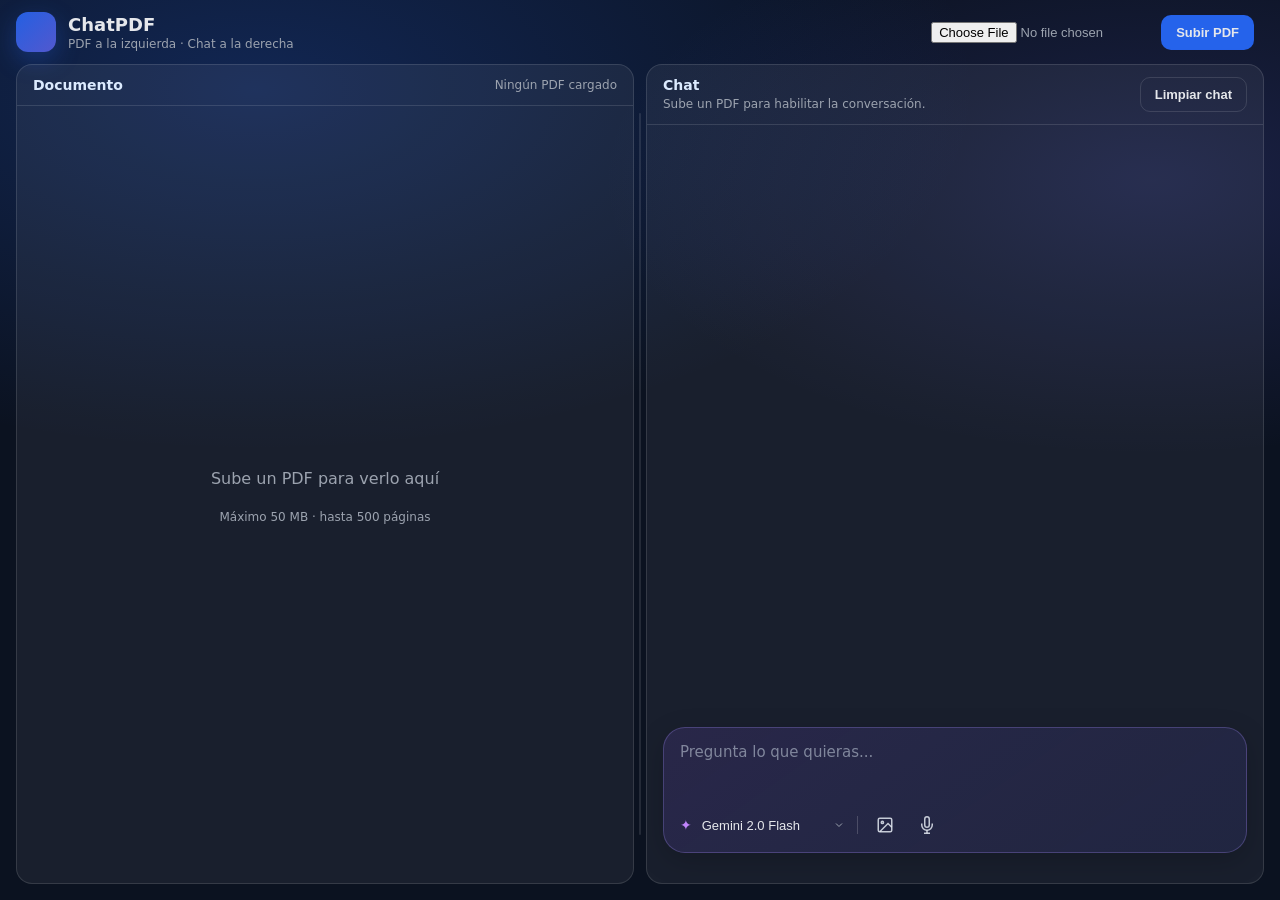
<file: templates/index.html>
<!doctype html>
<html lang="es">
  <head>
    <meta charset="UTF-8" />
    <meta name="viewport" content="width=device-width, initial-scale=1.0" />
    <title>ChatPDF - Conversa con tu PDF</title>
    <link rel="stylesheet" href="/static/style.css?v=7" />
  </head>
  <body>
    <div class="app-shell">
      <header class="topbar">
        <div class="brand">
          <div class="brand-mark"></div>
          <div>
            <h1>ChatPDF</h1>
            <p>PDF a la izquierda · Chat a la derecha</p>
          </div>
        </div>

        <div class="topbar-actions">
          <input id="pdfFile" type="file" accept="application/pdf" class="file-input" />
          <button id="btnUpload" class="btn primary" type="button">Subir PDF</button>
          <span id="uploadStatus" class="status" aria-live="polite"></span>
        </div>
      </header>

      <div class="split-shell">
        <main class="split-layout">
          <section class="panel panel-pdf">
            <div class="panel-header">
              <h2>Documento</h2>
              <span id="pdfFilename" class="filename">Ningún PDF cargado</span>
            </div>

            <div id="pdfPlaceholder" class="pdf-placeholder">
              <p>Sube un PDF para verlo aquí</p>
              <p class="muted">Máximo 50 MB · hasta 500 páginas</p>
            </div>

            <iframe
              id="pdfViewer"
              class="pdf-viewer hidden"
              title="Visor de PDF"
            ></iframe>
          </section>

          <section class="panel panel-chat">
            <div class="chat-header">
              <div class="chat-title">
                <h2>Chat</h2>
                <div id="chatHint" class="hint">Sube un PDF para habilitar la conversación.</div>
              </div>
              <div class="chat-controls">
                <button id="btnNewChat" class="btn ghost" type="button">Limpiar chat</button>
              </div>
            </div>

            <div id="messages" class="messages" aria-live="polite"></div>

            <div id="typing" class="typing" style="display:none;">
              <span></span><span></span><span></span>
            </div>

            <div id="imagePreview" class="image-preview hidden">
              <img id="imagePreviewImg" alt="Vista previa" />
              <button id="btnRemoveImage" class="btn ghost btn-small" type="button">Quitar imagen</button>
            </div>

            <div class="composer-wrap">
              <div class="composer-box">
                <div class="composer-input-wrap">
                  <textarea
                    id="questionInput"
                    class="composer-input"
                    rows="2"
                    placeholder="Pregunta lo que quieras..."
                  ></textarea>

                  <button id="btnSend" class="btn primary composer-send" type="button" aria-label="Enviar consulta">
                    Enviar
                  </button>
                </div>

                <div class="composer-bar">
                  <span class="composer-star" aria-hidden="true">✦</span>

                  <select id="modelSelect" class="composer-model" aria-label="Modelo de IA">
                    <option value="gemini" selected>Gemini 2.0 Flash</option>
                    <option value="grok">Grok · Llama 3.3 70B</option>
                  </select>

                  <span class="composer-divider" aria-hidden="true"></span>

                  <button id="btnAttachImage" class="composer-icon" type="button" title="Adjuntar imagen">
                    <svg width="18" height="18" viewBox="0 0 24 24" fill="none" stroke="currentColor" stroke-width="2">
                      <rect x="3" y="3" width="18" height="18" rx="2" />
                      <circle cx="8.5" cy="8.5" r="1.5" />
                      <path d="M21 15l-5-5L5 21" />
                    </svg>
                  </button>

                  <button id="btnMic" class="composer-icon" type="button" title="Consulta por voz">
                    <svg width="18" height="18" viewBox="0 0 24 24" fill="none" stroke="currentColor" stroke-width="2">
                      <path d="M12 1a3 3 0 0 0-3 3v8a3 3 0 0 0 6 0V4a3 3 0 0 0-3-3z" />
                      <path d="M19 10v2a7 7 0 0 1-14 0v-2" />
                      <line x1="12" y1="19" x2="12" y2="23" />
                      <line x1="8" y1="23" x2="16" y2="23" />
                    </svg>
                  </button>

                  <input id="imageInput" type="file" accept="image/jpeg,image/png,image/webp,image/gif" hidden />
                </div>
              </div>
            </div>

            <div id="chatError" class="error" role="alert"></div>
          </section>
        </main>

        <div
          id="splitResizer"
          class="split-resizer"
          role="separator"
          aria-orientation="vertical"
          aria-label="Redimensionar paneles"
          tabindex="0"
          title="Arrastra para ajustar el tamaño"
        >
          <div class="split-resizer-grip" aria-hidden="true">
            <svg width="16" height="16" viewBox="0 0 24 24" fill="none" stroke="currentColor" stroke-width="2" stroke-linecap="round">
              <path d="M8 12H4" />
              <path d="M20 12h-4" />
              <path d="M12 8V4" />
              <path d="M12 20v-4" />
              <circle cx="12" cy="12" r="1.5" fill="currentColor" stroke="none" />
            </svg>
          </div>
        </div>
      </div>
    </div>

    <script>
      window.__APP__ = {
        chatEndpoint: "/chat",
        uploadEndpoint: "/upload",
      };
    </script>
    <script src="/static/app.js?v=10"></script>
  </body>
</html>
</file>
<file: static/style.css>
:root {
  --bg: #0b1220;
  --card: rgba(255, 255, 255, 0.06);
  --text: #e5e7eb;
  --muted: #9ca3af;
  --primary: #2563eb;
  --primary2: #1d4ed8;
  --border: rgba(255, 255, 255, 0.12);
  --user: rgba(37, 99, 235, 0.18);
  --ai: rgba(255, 255, 255, 0.08);
  --danger: #ef4444;
}

* {
  box-sizing: border-box;
}

html,
body {
  height: 100%;
  margin: 0;
}

body {
  font-family: ui-sans-serif, system-ui, -apple-system, Segoe UI, Roboto, Arial;
  background: radial-gradient(1200px 600px at 20% 10%, rgba(37, 99, 235, 0.25), transparent 60%),
    radial-gradient(1000px 500px at 90% 20%, rgba(99, 102, 241, 0.18), transparent 55%),
    var(--bg);
  color: var(--text);
}

.app-shell {
  display: flex;
  flex-direction: column;
  height: 100vh;
  padding: 12px 16px 16px;
  gap: 12px;
}

/* Topbar */
.topbar {
  display: flex;
  justify-content: space-between;
  align-items: center;
  flex-wrap: wrap;
  gap: 12px;
  flex-shrink: 0;
}

.brand {
  display: flex;
  gap: 12px;
  align-items: center;
}

.brand-mark {
  width: 40px;
  height: 40px;
  border-radius: 12px;
  background: linear-gradient(135deg, rgba(37, 99, 235, 0.95), rgba(99, 102, 241, 0.8));
  box-shadow: 0 8px 24px rgba(37, 99, 235, 0.3);
}

.brand h1 {
  margin: 0;
  font-size: 18px;
}

.brand p {
  margin: 2px 0 0;
  color: var(--muted);
  font-size: 12px;
}

.topbar-actions {
  display: flex;
  align-items: center;
  gap: 10px;
  flex-wrap: wrap;
}

.file-input {
  max-width: 220px;
  font-size: 13px;
  color: var(--muted);
}

.status {
  color: var(--muted);
  font-size: 12px;
  max-width: 280px;
}

/* Split layout */
.split-shell {
  position: relative;
  flex: 1;
  min-height: 0;
  min-width: 0;
  display: flex;
}

.split-layout {
  display: grid;
  grid-template-columns: minmax(0, var(--pdf-col-width, 1fr)) minmax(0, 1fr);
  flex: 1;
  width: 100%;
  min-height: 0;
  min-width: 0;
  gap: 12px;
}

.split-layout .panel-pdf,
.split-layout .panel-chat {
  min-width: 0;
  max-width: 100%;
  width: 100%;
  overflow: hidden;
}

.split-layout.is-resizing .panel-pdf,
.split-layout.is-resizing .panel-pdf * {
  min-width: 0 !important;
  max-width: 100%;
}

.split-resizer {
  position: absolute;
  top: 0;
  bottom: 0;
  left: 50%;
  width: 28px;
  transform: translateX(-50%);
  z-index: 50;
  cursor: col-resize;
  display: flex;
  align-items: center;
  justify-content: center;
  touch-action: none;
  outline: none;
  user-select: none;
  background: transparent;
}

.split-resizer::before {
  content: "";
  position: absolute;
  top: 6%;
  bottom: 6%;
  left: 50%;
  width: 2px;
  transform: translateX(-50%);
  background: rgba(255, 255, 255, 0.1);
  border-radius: 2px;
  transition: background 0.15s ease, width 0.15s ease, box-shadow 0.15s ease;
}

.split-resizer:hover::before,
.split-resizer:focus-visible::before,
body.split-dragging .split-resizer::before {
  width: 3px;
  background: rgba(167, 139, 250, 0.75);
  box-shadow: 0 0 12px rgba(139, 92, 246, 0.45);
}

.split-resizer-grip {
  position: relative;
  z-index: 1;
  width: 28px;
  height: 28px;
  border-radius: 8px;
  display: flex;
  align-items: center;
  justify-content: center;
  color: rgba(226, 232, 240, 0.5);
  background: rgba(15, 23, 42, 0.85);
  border: 1px solid rgba(255, 255, 255, 0.1);
  opacity: 0;
  transform: scale(0.9);
  transition: opacity 0.15s ease, transform 0.15s ease, border-color 0.15s ease, color 0.15s ease;
  pointer-events: none;
}

.split-resizer:hover .split-resizer-grip,
.split-resizer:focus-visible .split-resizer-grip,
body.split-dragging .split-resizer-grip {
  opacity: 1;
  transform: scale(1);
  color: #e9d5ff;
  border-color: rgba(167, 139, 250, 0.45);
}

body.split-dragging {
  cursor: col-resize !important;
  user-select: none;
}

body.split-dragging iframe {
  pointer-events: none;
}

.panel {
  background: var(--card);
  border: 1px solid var(--border);
  border-radius: 16px;
  display: flex;
  flex-direction: column;
  min-height: 0;
  overflow: hidden;
}

.chat-header {
  display: flex;
  justify-content: space-between;
  align-items: flex-start;
  padding: 12px 16px;
  border-bottom: 1px solid var(--border);
  flex-shrink: 0;
  gap: 12px;
}

.chat-controls {
  display: flex;
  align-items: center;
  gap: 10px;
  flex-shrink: 0;
}

.model-select-wrap {
  display: flex;
  align-items: center;
  gap: 6px;
}

.model-label {
  font-size: 11px;
  color: var(--muted);
  text-transform: uppercase;
  letter-spacing: 0.4px;
}

.model-select {
  background: rgba(0, 0, 0, 0.25);
  border: 1px solid var(--border);
  color: var(--text);
  border-radius: 8px;
  padding: 6px 10px;
  font-size: 12px;
  cursor: pointer;
  outline: none;
}

.model-badge {
  display: inline-block;
  font-size: 10px;
  font-weight: 700;
  text-transform: uppercase;
  letter-spacing: 0.5px;
  color: #93c5fd;
  margin-bottom: 6px;
  opacity: 0.85;
}

.panel-header {
  display: flex;
  justify-content: space-between;
  align-items: center;
  padding: 12px 16px;
  border-bottom: 1px solid var(--border);
  flex-shrink: 0;
}

.panel-header h2,
.chat-title h2 {
  margin: 0;
  font-size: 14px;
  color: #dbeafe;
}

.filename {
  font-size: 12px;
  color: var(--muted);
  max-width: 60%;
  overflow: hidden;
  text-overflow: ellipsis;
  white-space: nowrap;
}

/* PDF panel */
.panel-pdf {
  position: relative;
}

.pdf-placeholder {
  flex: 1;
  display: flex;
  flex-direction: column;
  align-items: center;
  justify-content: center;
  color: var(--muted);
  text-align: center;
  padding: 24px;
}

.pdf-placeholder .muted {
  font-size: 12px;
  margin-top: 6px;
}

.pdf-viewer {
  flex: 1;
  width: 100%;
  min-width: 0;
  max-width: 100%;
  border: none;
  background: #1a1a2e;
}

.pdf-viewer.hidden {
  display: none;
}

.pdf-placeholder.hidden {
  display: none;
}

/* Chat panel */
.panel-chat {
  min-height: 0;
}

.chat-title .hint {
  color: var(--muted);
  font-size: 12px;
  margin-top: 4px;
}

.messages {
  flex: 1;
  overflow-y: auto;
  padding: 12px 16px;
  min-height: 0;
}

.message {
  margin: 10px 0;
  display: flex;
}

.bubble {
  max-width: 88%;
  padding: 10px 12px;
  border: 1px solid var(--border);
  border-radius: 16px;
  background: var(--ai);
  line-height: 1.4;
  white-space: pre-wrap;
  word-wrap: break-word;
}

.message.user {
  justify-content: flex-end;
}

.message.user .bubble {
  background: var(--user);
  border-color: rgba(37, 99, 235, 0.4);
}

.sources {
  margin-top: 8px;
  color: var(--muted);
  font-size: 12px;
}

.source-link {
  background: none;
  border: none;
  color: #93c5fd;
  cursor: pointer;
  padding: 0 4px;
  font-size: 12px;
  text-decoration: underline;
}

.source-link:hover {
  color: #bfdbfe;
}

.composer-wrap {
  padding: 12px 16px 14px;
  flex-shrink: 0;
}

.composer-box {
  position: relative;
  background: linear-gradient(145deg, rgba(139, 92, 246, 0.14), rgba(99, 102, 241, 0.1));
  border: 1px solid rgba(167, 139, 250, 0.28);
  border-radius: 22px;
  padding: 14px 16px 10px;
  box-shadow: 0 8px 28px rgba(0, 0, 0, 0.18);
}

.composer-input-wrap {
  position: relative;
  margin-bottom: 10px;
}

.composer-input {
  width: 100%;
  border: none;
  background: transparent;
  color: var(--text);
  font-family: inherit;
  font-size: 15px;
  line-height: 1.45;
  resize: none;
  outline: none;
  min-height: 52px;
  padding: 0;
  margin-bottom: 0;
  transition: padding-right 0.15s ease;
}

.composer-input.has-send-btn {
  padding-right: 84px;
}

.composer-input::placeholder {
  color: rgba(203, 213, 225, 0.55);
}

.composer-bar {
  display: flex;
  align-items: center;
  gap: 8px;
  flex-wrap: wrap;
}

.composer-star {
  color: #c084fc;
  font-size: 14px;
  line-height: 1;
}

.composer-model {
  appearance: none;
  background: transparent;
  border: none;
  color: var(--text);
  font-size: 13px;
  font-weight: 500;
  cursor: pointer;
  outline: none;
  padding: 4px 22px 4px 2px;
  background-image: url("data:image/svg+xml,%3Csvg xmlns='http://www.w3.org/2000/svg' width='12' height='12' viewBox='0 0 24 24' fill='none' stroke='%239ca3af' stroke-width='2'%3E%3Cpath d='M6 9l6 6 6-6'/%3E%3C/svg%3E");
  background-repeat: no-repeat;
  background-position: right 2px center;
}

.composer-divider {
  width: 1px;
  height: 18px;
  background: rgba(255, 255, 255, 0.18);
  margin: 0 2px;
}

.composer-icon {
  display: flex;
  align-items: center;
  justify-content: center;
  width: 34px;
  height: 34px;
  border: none;
  border-radius: 10px;
  background: transparent;
  color: rgba(226, 232, 240, 0.85);
  cursor: pointer;
  padding: 0;
  transition: background 0.15s, color 0.15s;
}

.composer-icon:hover {
  background: rgba(255, 255, 255, 0.08);
  color: #fff;
}

.composer-icon.listening {
  background: rgba(239, 68, 68, 0.22);
  color: #fca5a5;
  animation: pulse 1s infinite;
}

.composer-send {
  position: absolute;
  right: 0;
  bottom: 0;
  display: none;
  min-width: 72px;
  padding: 9px 16px;
  border-radius: 10px;
  transition: opacity 0.2s ease, transform 0.2s ease;
}

.composer-send.visible {
  display: inline-flex;
  align-items: center;
  justify-content: center;
  opacity: 1;
  transform: scale(1);
  pointer-events: auto;
  animation: sendBtnIn 0.18s ease;
}

@keyframes sendBtnIn {
  from {
    opacity: 0;
    transform: scale(0.92);
  }
  to {
    opacity: 1;
    transform: scale(1);
  }
}

.composer-send:active:not(:disabled) {
  transform: scale(0.97);
}

.composer-send.visible:active:not(:disabled) {
  transform: scale(0.97);
}

.sr-only {
  position: absolute;
  width: 1px;
  height: 1px;
  padding: 0;
  margin: -1px;
  overflow: hidden;
  clip: rect(0, 0, 0, 0);
  border: 0;
}

.image-preview {
  display: flex;
  align-items: center;
  gap: 10px;
  padding: 8px 16px;
  border-top: 1px solid var(--border);
  background: rgba(0, 0, 0, 0.15);
}

.image-preview.hidden {
  display: none;
}

.image-preview img {
  max-height: 64px;
  max-width: 120px;
  border-radius: 8px;
  border: 1px solid var(--border);
  object-fit: cover;
}

.message-image {
  max-width: 180px;
  max-height: 120px;
  border-radius: 10px;
  margin-top: 8px;
  border: 1px solid var(--border);
  display: block;
}

@keyframes pulse {
  0%, 100% { opacity: 1; }
  50% { opacity: 0.65; }
}

.btn-small {
  padding: 4px 8px;
  font-size: 11px;
}

.error {
  padding: 0 16px 10px;
  color: var(--danger);
  font-size: 12px;
  min-height: 16px;
}

.typing {
  padding: 0 16px 6px;
  color: var(--muted);
  font-size: 12px;
}

.typing span {
  display: inline-block;
  width: 6px;
  height: 6px;
  margin: 0 3px;
  border-radius: 50%;
  background: rgba(255, 255, 255, 0.5);
  animation: bounce 1.1s infinite;
}

.typing span:nth-child(2) {
  animation-delay: 0.12s;
}

.typing span:nth-child(3) {
  animation-delay: 0.24s;
}

@keyframes bounce {
  0%,
  80%,
  100% {
    transform: translateY(0);
    opacity: 0.45;
  }
  40% {
    transform: translateY(-6px);
    opacity: 0.95;
  }
}

.btn {
  border: 1px solid var(--border);
  color: var(--text);
  background: transparent;
  padding: 9px 14px;
  border-radius: 10px;
  cursor: pointer;
  font-weight: 600;
  font-size: 13px;
  white-space: nowrap;
}

.btn.primary {
  background: var(--primary);
  border-color: rgba(37, 99, 235, 0.6);
}

.btn.primary:hover {
  background: var(--primary2);
}

.btn.ghost {
  background: transparent;
}

.btn:disabled {
  opacity: 0.6;
  cursor: not-allowed;
}

@media (max-width: 900px) {
  .split-layout {
    display: flex;
    flex-direction: column;
    gap: 12px;
  }

  .split-layout .panel-pdf {
    flex: 0 0 45vh;
    width: 100%;
  }

  .split-layout .panel-chat {
    flex: 1 1 auto;
  }

  .split-resizer {
    display: none;
  }

  .app-shell {
    height: auto;
    min-height: 100vh;
  }
}
</file>
